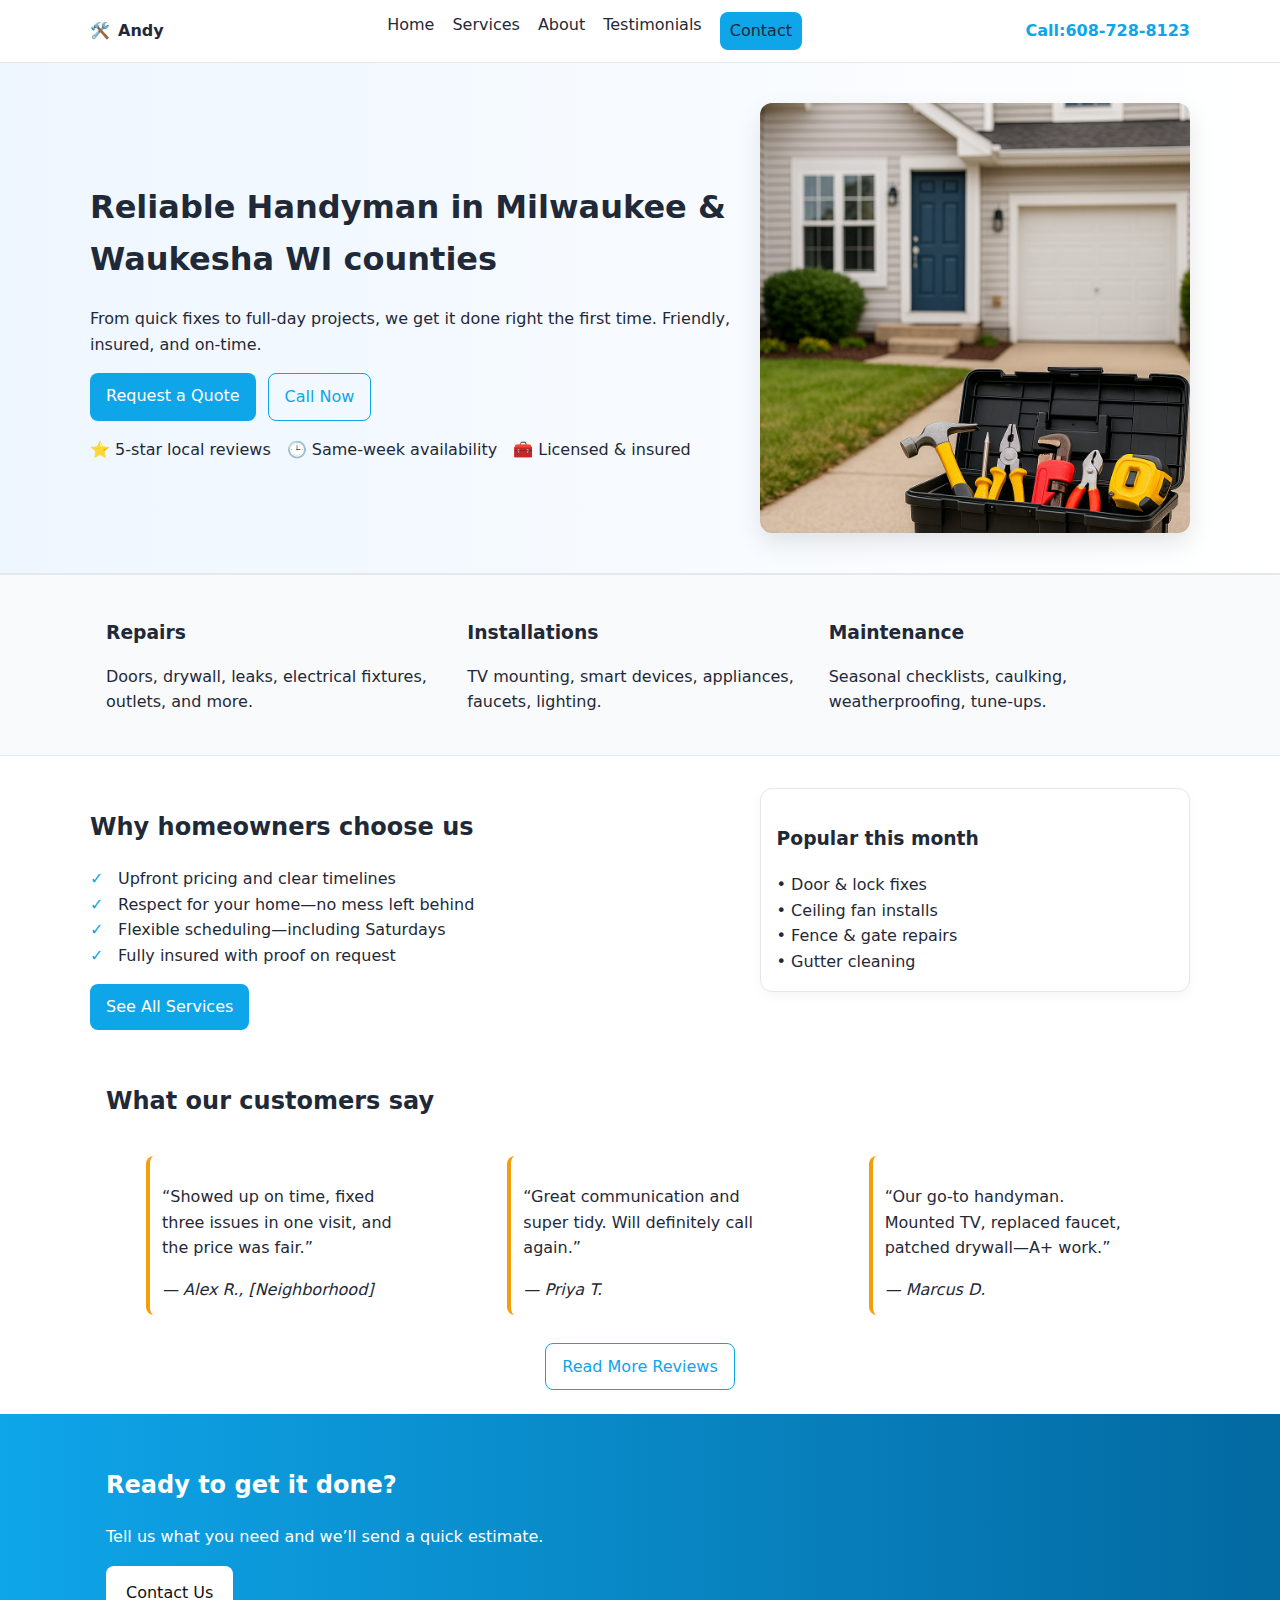
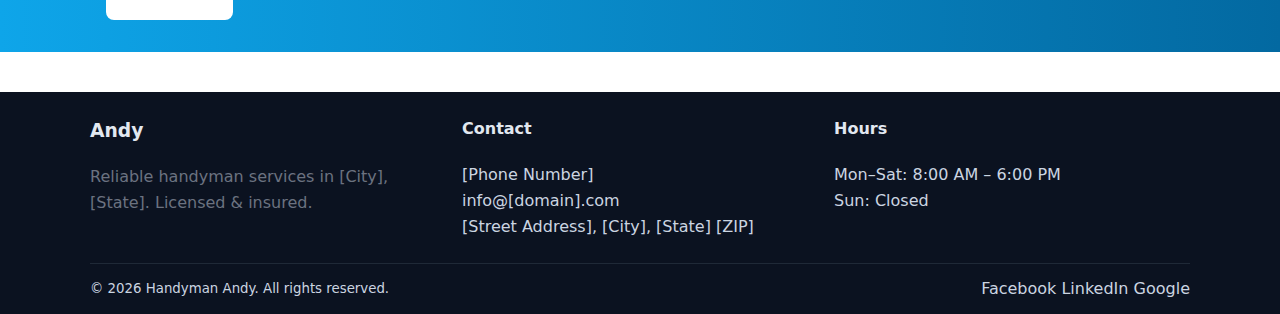
<file: index.html>
<!DOCTYPE html>
<html lang="en">
<head>
  <meta charset="utf-8">
  <meta name="viewport" content="width=device-width, initial-scale=1">
  <title>Handyman in Milwaukee WI and Waukesha WI counties | Repairs, Installations & Maintenance</title>
  <meta name="description" content="Trusted handyman serving [City] and nearby areas. Fast, reliable home repairs, installations, and maintenance. Free estimates—call today!">
  <link rel="canonical" href="https://www.example.com/">
  <link rel="icon" href="assets/favicon.ico">
  <meta property="og:title" content="Handyman in Milwaukee & Waukesha counties in Wisconsin | Repairs, Installations & Maintenance">
  <meta property="og:description" content="Trusted handyman serving Milwaukee & Waukesha counties and nearby areas. Fast, reliable home repairs, installations, and maintenance. Free estimates—call today!">
  <meta property="og:type" content="website">
  <meta property="og:url" content="https://www.example.com/">
  <meta property="og:image" content="assets/og-image.jpg">
  <meta name="twitter:card" content="summary_large_image">
  <link rel="preload" href="assets/hero-home.jpg" as="image">
  <link rel="stylesheet" href="style.css">
  <script defer src="script.js"></script>
  <script type="application/ld+json">
  {
  "@context": "https://schema.org",
  "@type": "LocalBusiness",
  "name": "Andy",
  "image": "https://www.example.com/assets/og-image.jpg",
  "telephone": "608-728-8123",
  "email": "info@[domain].com",
  "address": {
    "@type": "PostalAddress",
    "streetAddress": "[Street Address]",
    "addressLocality": "[City]",
    "addressRegion": "[State]",
    "postalCode": "[ZIP]",
    "addressCountry": "US"
  },
  "url": "https://www.example.com/",
  "areaServed": "[City], [Nearby Cities]",
  "priceRange": "$$",
  "openingHoursSpecification": [
    {
      "@type": "OpeningHoursSpecification",
      "dayOfWeek": [
        "Monday",
        "Tuesday",
        "Wednesday",
        "Thursday",
        "Friday",
        "Saturday"
      ],
      "opens": "08:00",
      "closes": "18:00"
    }
  ]
}
  </script>
</head>

<body>
  <a class="skip-link" href="#main">Skip to content</a>
  <header class="site-header">
    <div class="container nav-wrap">
      <a class="logo" href="index.html" aria-label="Home">
        <span class="logo-mark">🛠️</span> <span class="logo-text">Andy</span>
      </a>
      <button class="nav-toggle" aria-controls="site-nav" aria-expanded="false">Menu</button>
      <nav id="site-nav" class="site-nav" aria-label="Primary">
        <ul>
          <li><a href="index.html">Home</a></li>
          <li><a href="services.html">Services</a></li>
          <li><a href="about.html">About</a></li>
          <li><a href="testimonials.html">Testimonials</a></li>
          <li><a class="btn btn-small" href="contact.html">Contact</a></li>
        </ul>
      </nav>
      <a class="cta-phone" href="tel:608-728-8123">Call:608-728-8123</a>
    </div>
  </header>

  <main id="main">
    <section class="hero">
      <div class="container hero-inner">
        <div>
          <h1>Reliable Handyman in Milwaukee & Waukesha WI counties</h1>
          <p>From quick fixes to full-day projects, we get it done right the first time. Friendly, insured, and on-time.</p>
          <div class="hero-ctas">
            <a class="btn" href="contact.html">Request a Quote</a>
            <a class="btn ghost" href="tel:[Phone Number]">Call Now</a>
          </div>
          <ul class="trust-bullets">
            <li>⭐ 5-star local reviews</li>
            <li>🕒 Same-week availability</li>
            <li>🧰 Licensed & insured</li>
          </ul>
        </div>
        <img class="hero-img" src="assets/hero-home.jpg" alt="Handyman working on a home repair">
      </div>
    </section>

    <section class="strip bg-light">
      <div class="container grid-3 features">
        <div><h3>Repairs</h3><p>Doors, drywall, leaks, electrical fixtures, outlets, and more.</p></div>
        <div><h3>Installations</h3><p>TV mounting, smart devices, appliances, faucets, lighting.</p></div>
        <div><h3>Maintenance</h3><p>Seasonal checklists, caulking, weatherproofing, tune-ups.</p></div>
      </div>
    </section>

    <section class="container split">
      <div>
        <h2>Why homeowners choose us</h2>
        <ul class="checklist">
          <li>Upfront pricing and clear timelines</li>
          <li>Respect for your home—no mess left behind</li>
          <li>Flexible scheduling—including Saturdays</li>
          <li>Fully insured with proof on request</li>
        </ul>
        <a class="btn" href="services.html">See All Services</a>
      </div>
      <div class="card">
        <h3>Popular this month</h3>
        <ul class="no-bullets">
          <li>• Door & lock fixes</li>
          <li>• Ceiling fan installs</li>
          <li>• Fence & gate repairs</li>
          <li>• Gutter cleaning</li>
        </ul>
      </div>
    </section>

    <section class="container reviews">
      <h2>What our customers say</h2>
      <div class="grid-3">
        <blockquote class="review" itemprop="review" itemscope itemtype="https://schema.org/Review">
          <p itemprop="reviewBody">“Showed up on time, fixed three issues in one visit, and the price was fair.”</p>
          <cite>— Alex R., [Neighborhood]</cite>
          <meta itemprop="reviewRating" content="5">
        </blockquote>
        <blockquote class="review">
          <p>“Great communication and super tidy. Will definitely call again.”</p>
          <cite>— Priya T.</cite>
        </blockquote>
        <blockquote class="review">
          <p>“Our go-to handyman. Mounted TV, replaced faucet, patched drywall—A+ work.”</p>
          <cite>— Marcus D.</cite>
        </blockquote>
      </div>
      <div class="center"><a class="btn ghost" href="testimonials.html">Read More Reviews</a></div>
    </section>

    <section class="cta-band">
      <div class="container">
        <h2>Ready to get it done?</h2>
        <p>Tell us what you need and we’ll send a quick estimate.</p>
        <a class="btn btn-large" href="contact.html">Contact Us</a>
      </div>
    </section>
  </main>

  <footer class="site-footer">
    <div class="container grid-3">
      <div>
        <h3>Andy</h3>
        <p class="muted">Reliable handyman services in [City], [State]. Licensed & insured.</p>
      </div>
      <div>
        <h4>Contact</h4>
        <ul class="no-bullets">
          <li><a href="tel:[Phone Number]">[Phone Number]</a></li>
          <li><a href="mailto:info@[domain].com">info@[domain].com</a></li>
          <li>[Street Address], [City], [State] [ZIP]</li>
        </ul>
      </div>
      <div>
        <h4>Hours</h4>
        <ul class="no-bullets">
          <li>Mon–Sat: 8:00 AM – 6:00 PM</li>
          <li>Sun: Closed</li>
        </ul>
      </div>
    </div>
    <div class="container footer-bottom">
      <small>© <span id="year"></span> Handyman Andy. All rights reserved.</small>
      <div class="socials">
        <a href="[Facebook URL]" aria-label="Facebook">Facebook</a>
        <a href="[LinkedIn URL]" aria-label="LinkedIn">LinkedIn</a>
        <a href="[Google Business Profile URL]" aria-label="Google Business Profile">Google</a>
      </div>
    </div>
  </footer>
</body>
</html>
</file>
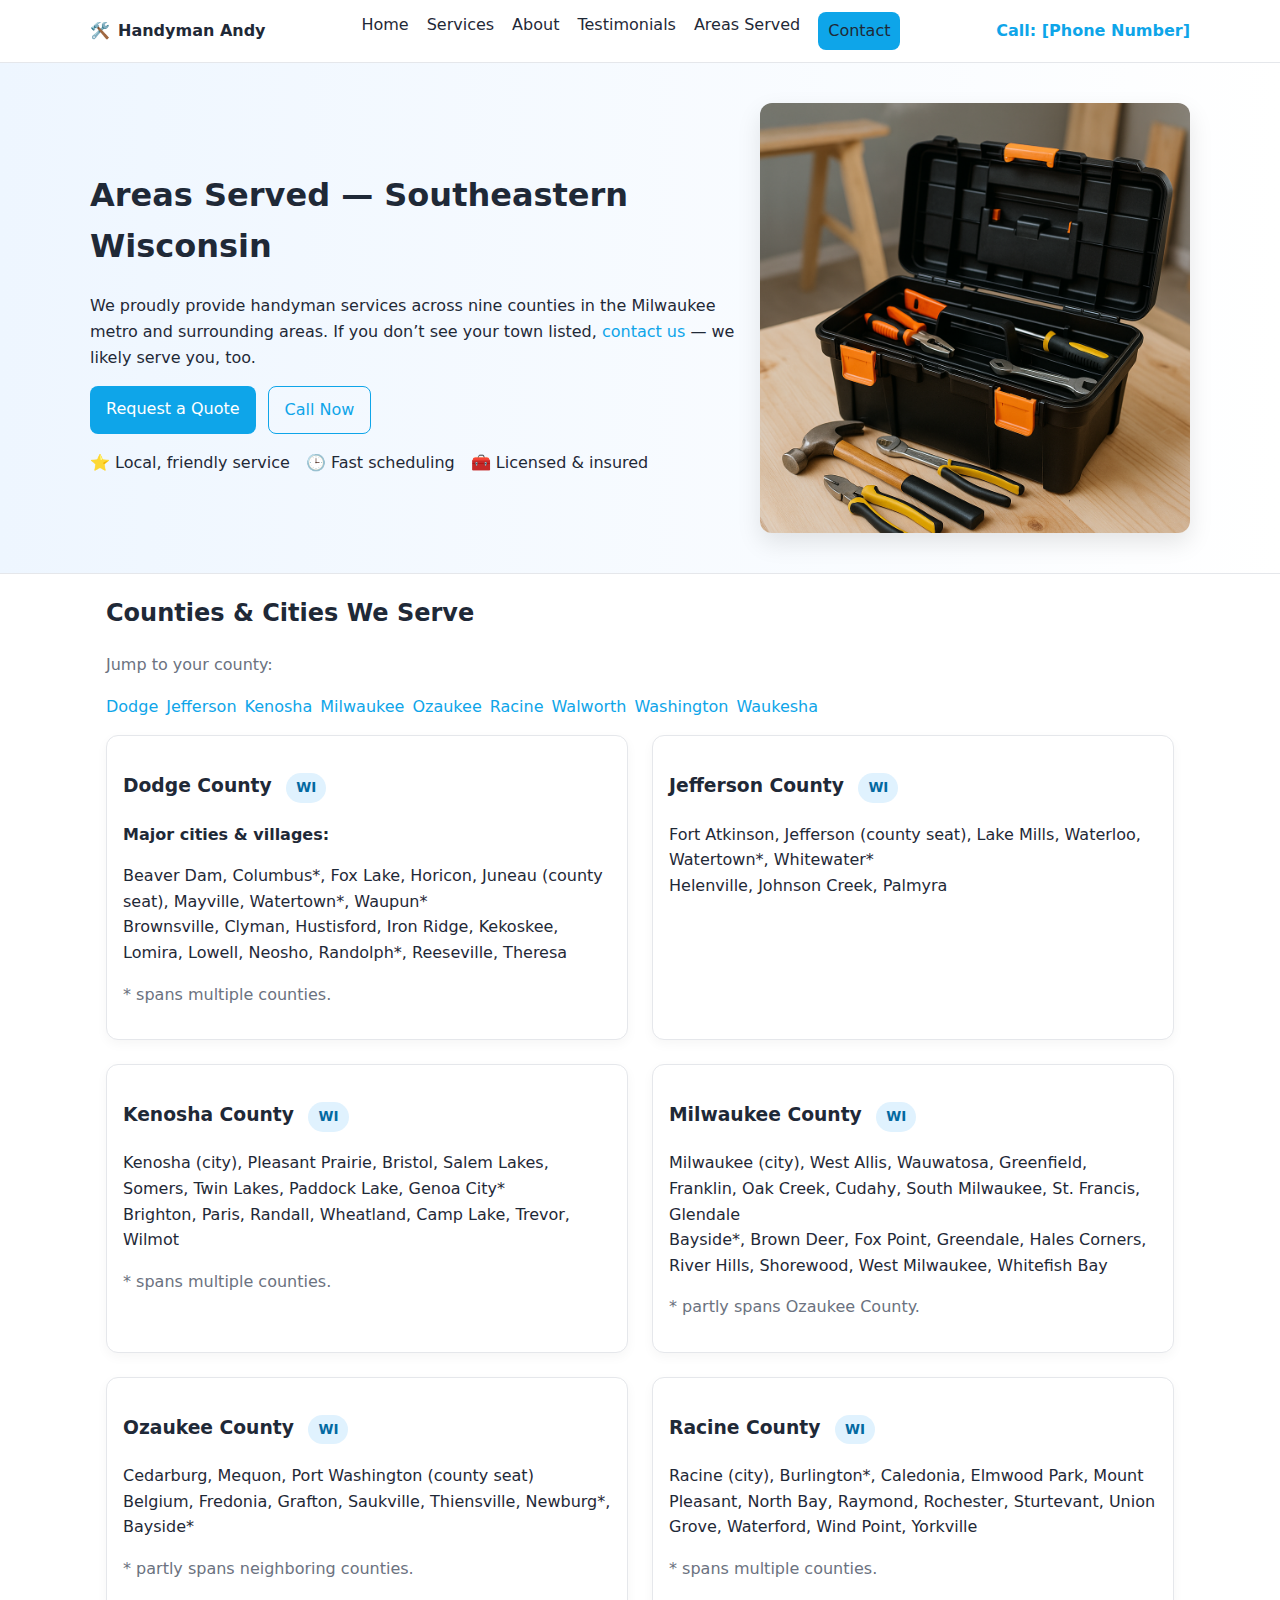
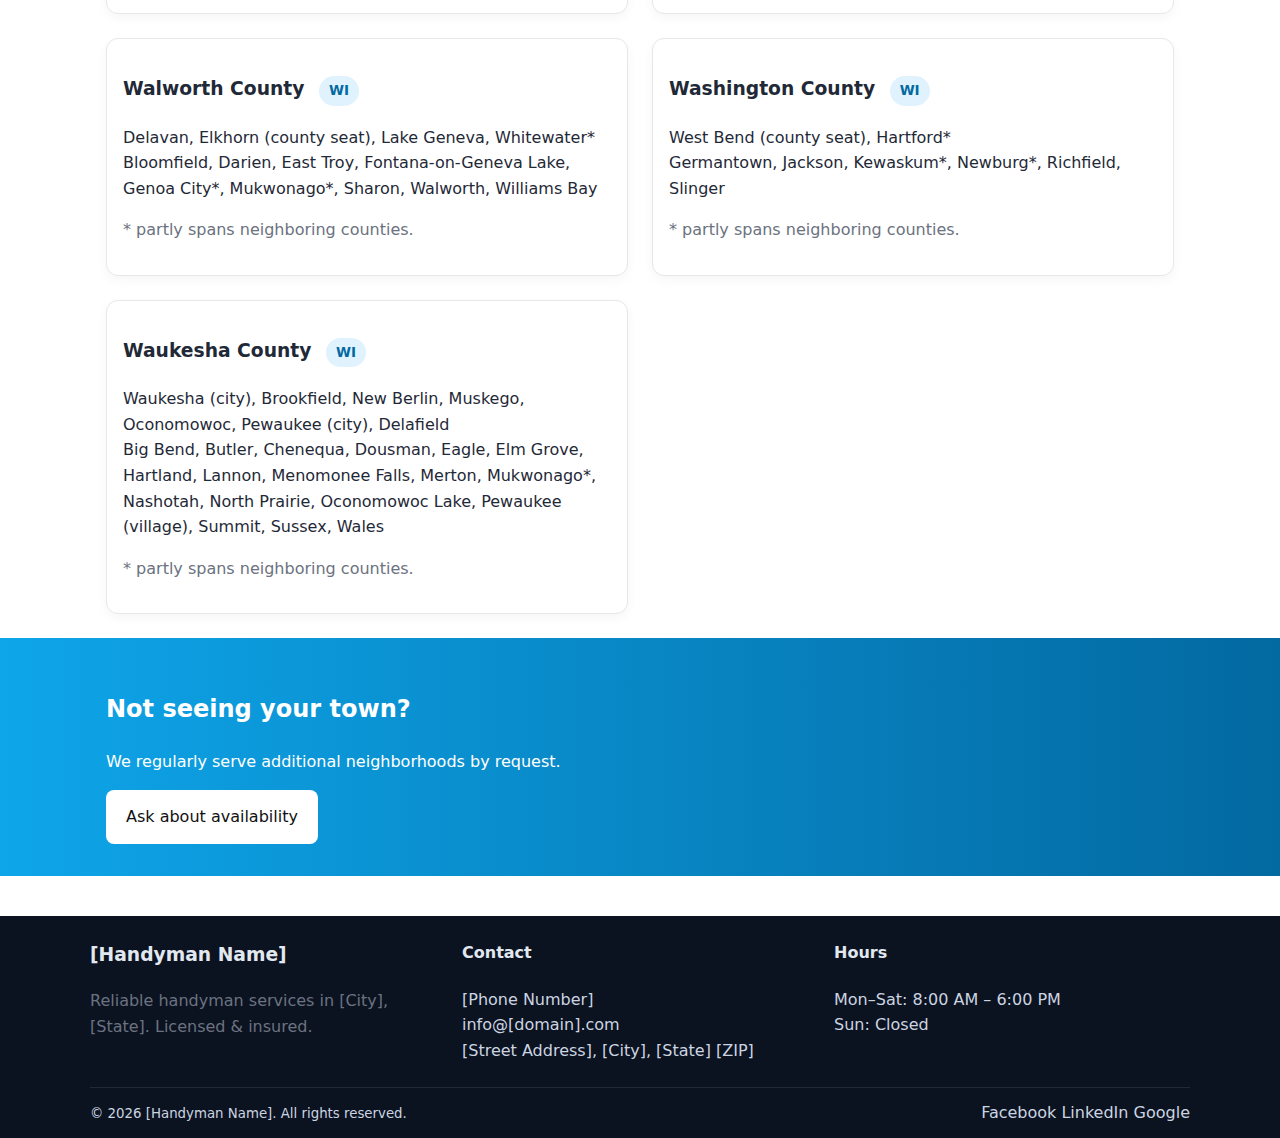
<file: areas-served.html>
<!DOCTYPE html>
<html lang="en">
<head>
  <meta charset="utf-8">
  <meta name="viewport" content="width=device-width, initial-scale=1">
  <title>Service Areas | [Handyman Name] – Serving Southeastern Wisconsin</title>
  <meta name="description" content="Reliable handyman services across Dodge, Jefferson, Kenosha, Milwaukee, Ozaukee, Racine, Walworth, Washington, and Waukesha counties. Fast, friendly, professional home repairs, installations, and maintenance.">
  <link rel="canonical" href="https://www.example.com/areas-served">
  <link rel="icon" href="/assets/favicon.ico">
  <meta property="og:title" content="Service Areas | Handyman Andy">
  <meta property="og:description" content="Handyman services in Dodge, Jefferson, Kenosha, Milwaukee, Ozaukee, Racine, Walworth, Washington, and Waukesha counties.">
  <meta property="og:type" content="website">
  <meta property="og:url" content="https://www.example.com/areas-served">
  <meta property="og:image" content="/assets/og-image.jpg">
  <link rel="preload" href="/assets/hero-services.jpg" as="image">
  <link rel="stylesheet" href="/style.css">
  <script defer src="/script.js"></script>
</head>
<body>
  <a class="skip-link" href="#main">Skip to content</a>
  <header class="site-header">
    <div class="container nav-wrap">
      <a class="logo" href="/index.html" aria-label="Home">
        <span class="logo-mark">🛠️</span> <span class="logo-text">Handyman Andy</span>
      </a>
      <button class="nav-toggle" aria-controls="site-nav" aria-expanded="false">Menu</button>
      <nav id="site-nav" class="site-nav" aria-label="Primary">
        <ul>
          <li><a href="index.html">Home</a></li>
          <li><a href="services.html">Services</a></li>
          <li><a href="about.html">About</a></li>
          <li><a href="testimonials.html">Testimonials</a></li>
          <li><a href="areas-served.html" aria-current="page">Areas Served</a></li>
          <li><a class="btn btn-small" href="contact.html">Contact</a></li>
        </ul>
      </nav>
      <a class="cta-phone" href="tel:[Phone Number]">Call: [Phone Number]</a>
    </div>
  </header>

  <main id="main">
    <!-- HERO SECTION (matches site styling) -->
    <section class="hero">
      <div class="container hero-inner">
        <div>
          <h1>Areas Served — Southeastern Wisconsin</h1>
          <p>We proudly provide handyman services across nine counties in the Milwaukee metro and surrounding areas. If you don’t see your town listed, <a href="/contact.html">contact us</a> — we likely serve you, too.</p>
          <div class="hero-ctas">
            <a class="btn" href="/contact.html">Request a Quote</a>
            <a class="btn ghost" href="tel:[Phone Number]">Call Now</a>
          </div>
          <ul class="trust-bullets">
            <li>⭐ Local, friendly service</li>
            <li>🕒 Fast scheduling</li>
            <li>🧰 Licensed & insured</li>
          </ul>
        </div>
        <img class="hero-img" src="/assets/hero-services.jpg" alt="Handyman services across Southeastern Wisconsin counties">
      </div>
    </section>

    <!-- COUNTIES SUMMARY LINKS -->
    <section class="container">
      <h2 id="counties">Counties & Cities We Serve</h2>
      <p class="muted">Jump to your county:</p>
      <div class="a-z" style="display:flex;flex-wrap:wrap;gap:8px;margin:8px 0 16px">
        <a href="#dodge">Dodge</a>
        <a href="#jefferson">Jefferson</a>
        <a href="#kenosha">Kenosha</a>
        <a href="#milwaukee">Milwaukee</a>
        <a href="#ozaukee">Ozaukee</a>
        <a href="#racine">Racine</a>
        <a href="#walworth">Walworth</a>
        <a href="#washington">Washington</a>
        <a href="#waukesha">Waukesha</a>
      </div>
    </section>

    <!-- COUNTIES GRID (matches card styling) -->
    <section class="container areas-grid" style="display:grid;grid-template-columns:repeat(2,1fr);gap:24px">
      <article class="card" id="dodge">
        <h3>Dodge County <span class="badge" style="display:inline-block;background:#e0f2fe;color:#0369a1;border-radius:999px;padding:4px 10px;font-size:.85rem;margin-left:8px">WI</span></h3>
        <p><strong>Major cities & villages:</strong></p>
        <ul class="no-bullets">
          <li>Beaver Dam, Columbus*, Fox Lake, Horicon, Juneau (county seat), Mayville, Watertown*, Waupun*</li>
          <li>Brownsville, Clyman, Hustisford, Iron Ridge, Kekoskee, Lomira, Lowell, Neosho, Randolph*, Reeseville, Theresa</li>
        </ul>
        <p class="muted">* spans multiple counties.</p>
      </article>

      <article class="card" id="jefferson">
        <h3>Jefferson County <span class="badge" style="display:inline-block;background:#e0f2fe;color:#0369a1;border-radius:999px;padding:4px 10px;font-size:.85rem;margin-left:8px">WI</span></h3>
        <ul class="no-bullets">
          <li>Fort Atkinson, Jefferson (county seat), Lake Mills, Waterloo, Watertown*, Whitewater*</li>
          <li>Helenville, Johnson Creek, Palmyra</li>
        </ul>
      </article>

      <article class="card" id="kenosha">
        <h3>Kenosha County <span class="badge" style="display:inline-block;background:#e0f2fe;color:#0369a1;border-radius:999px;padding:4px 10px;font-size:.85rem;margin-left:8px">WI</span></h3>
        <ul class="no-bullets">
          <li>Kenosha (city), Pleasant Prairie, Bristol, Salem Lakes, Somers, Twin Lakes, Paddock Lake, Genoa City*</li>
          <li>Brighton, Paris, Randall, Wheatland, Camp Lake, Trevor, Wilmot</li>
        </ul>
        <p class="muted">* spans multiple counties.</p>
      </article>

      <article class="card" id="milwaukee">
        <h3>Milwaukee County <span class="badge" style="display:inline-block;background:#e0f2fe;color:#0369a1;border-radius:999px;padding:4px 10px;font-size:.85rem;margin-left:8px">WI</span></h3>
        <ul class="no-bullets">
          <li>Milwaukee (city), West Allis, Wauwatosa, Greenfield, Franklin, Oak Creek, Cudahy, South Milwaukee, St. Francis, Glendale</li>
          <li>Bayside*, Brown Deer, Fox Point, Greendale, Hales Corners, River Hills, Shorewood, West Milwaukee, Whitefish Bay</li>
        </ul>
        <p class="muted">* partly spans Ozaukee County.</p>
      </article>

      <article class="card" id="ozaukee">
        <h3>Ozaukee County <span class="badge" style="display:inline-block;background:#e0f2fe;color:#0369a1;border-radius:999px;padding:4px 10px;font-size:.85rem;margin-left:8px">WI</span></h3>
        <ul class="no-bullets">
          <li>Cedarburg, Mequon, Port Washington (county seat)</li>
          <li>Belgium, Fredonia, Grafton, Saukville, Thiensville, Newburg*, Bayside*</li>
        </ul>
        <p class="muted">* partly spans neighboring counties.</p>
      </article>

      <article class="card" id="racine">
        <h3>Racine County <span class="badge" style="display:inline-block;background:#e0f2fe;color:#0369a1;border-radius:999px;padding:4px 10px;font-size:.85rem;margin-left:8px">WI</span></h3>
        <ul class="no-bullets">
          <li>Racine (city), Burlington*, Caledonia, Elmwood Park, Mount Pleasant, North Bay, Raymond, Rochester, Sturtevant, Union Grove, Waterford, Wind Point, Yorkville</li>
        </ul>
        <p class="muted">* spans multiple counties.</p>
      </article>

      <article class="card" id="walworth">
        <h3>Walworth County <span class="badge" style="display:inline-block;background:#e0f2fe;color:#0369a1;border-radius:999px;padding:4px 10px;font-size:.85rem;margin-left:8px">WI</span></h3>
        <ul class="no-bullets">
          <li>Delavan, Elkhorn (county seat), Lake Geneva, Whitewater*</li>
          <li>Bloomfield, Darien, East Troy, Fontana-on-Geneva Lake, Genoa City*, Mukwonago*, Sharon, Walworth, Williams Bay</li>
        </ul>
        <p class="muted">* partly spans neighboring counties.</p>
      </article>

      <article class="card" id="washington">
        <h3>Washington County <span class="badge" style="display:inline-block;background:#e0f2fe;color:#0369a1;border-radius:999px;padding:4px 10px;font-size:.85rem;margin-left:8px">WI</span></h3>
        <ul class="no-bullets">
          <li>West Bend (county seat), Hartford*</li>
          <li>Germantown, Jackson, Kewaskum*, Newburg*, Richfield, Slinger</li>
        </ul>
        <p class="muted">* partly spans neighboring counties.</p>
      </article>

      <article class="card" id="waukesha">
        <h3>Waukesha County <span class="badge" style="display:inline-block;background:#e0f2fe;color:#0369a1;border-radius:999px;padding:4px 10px;font-size:.85rem;margin-left:8px">WI</span></h3>
        <ul class="no-bullets">
          <li>Waukesha (city), Brookfield, New Berlin, Muskego, Oconomowoc, Pewaukee (city), Delafield</li>
          <li>Big Bend, Butler, Chenequa, Dousman, Eagle, Elm Grove, Hartland, Lannon, Menomonee Falls, Merton, Mukwonago*, Nashotah, North Prairie, Oconomowoc Lake, Pewaukee (village), Summit, Sussex, Wales</li>
        </ul>
        <p class="muted">* partly spans neighboring counties.</p>
      </article>
    </section>

    <!-- CTA BAND (matches site styling) -->
    <section class="cta-band">
      <div class="container">
        <h2>Not seeing your town?</h2>
        <p>We regularly serve additional neighborhoods by request.</p>
        <a class="btn btn-large" href="/contact.html">Ask about availability</a>
      </div>
    </section>
  </main>

  <footer class="site-footer">
    <div class="container grid-3">
      <div>
        <h3>[Handyman Name]</h3>
        <p class="muted">Reliable handyman services in [City], [State]. Licensed & insured.</p>
      </div>
      <div>
        <h4>Contact</h4>
        <ul class="no-bullets">
          <li><a href="tel:[Phone Number]">[Phone Number]</a></li>
          <li><a href="mailto:info@[domain].com">info@[domain].com</a></li>
          <li>[Street Address], [City], [State] [ZIP]</li>
        </ul>
      </div>
      <div>
        <h4>Hours</h4>
        <ul class="no-bullets">
          <li>Mon–Sat: 8:00 AM – 6:00 PM</li>
          <li>Sun: Closed</li>
        </ul>
      </div>
    </div>
    <div class="container footer-bottom">
      <small>© <span id="year"></span> [Handyman Name]. All rights reserved.</small>
      <div class="socials">
        <a href="[Facebook URL]" aria-label="Facebook">Facebook</a>
        <a href="[LinkedIn URL]" aria-label="LinkedIn">LinkedIn</a>
        <a href="[Google Business Profile URL]" aria-label="Google Business Profile">Google</a>
      </div>
    </div>
  </footer>
</body>
</html>
</file>
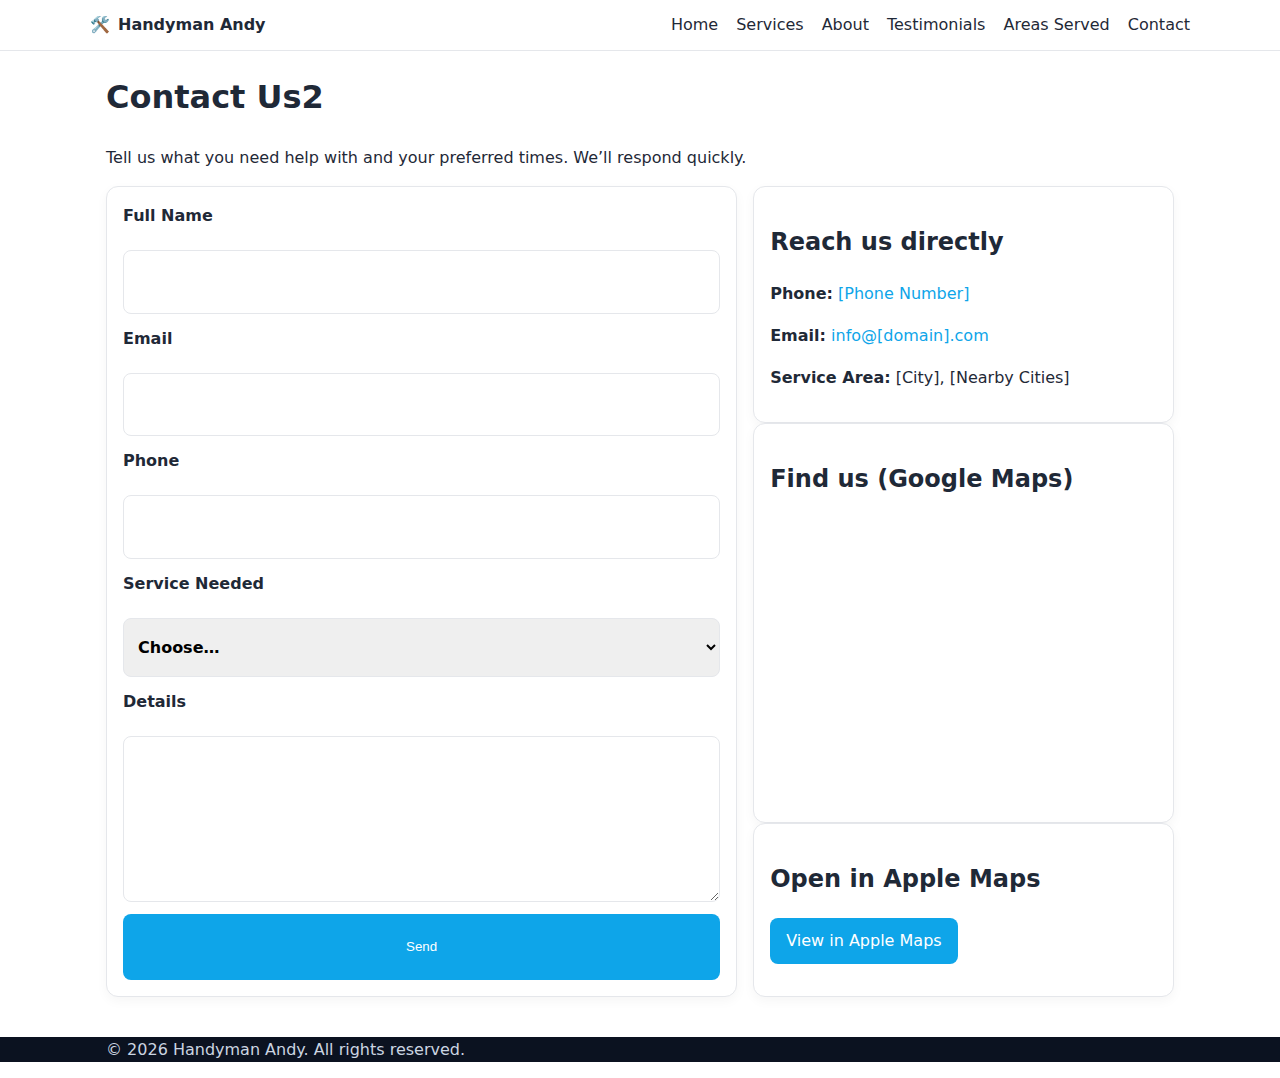
<file: contact.html>
<!DOCTYPE html>
<html lang="en">
<head>
  <meta charset="utf-8">
  <meta name="viewport" content="width=device-width, initial-scale=1">
  <title>Contact | Handyman in SouthEast Wisconsin</title>
  <meta name="description" content="Request a quote or schedule service with Handyman Andy in SouthEast Wisconsin. Call, email, or use the quick form.">
  <link rel="stylesheet" href="style.css">
  <script defer src="script.js"></script>
</head>
<body>
  <header class="site-header">
    <div class="container nav-wrap">
      <a class="logo" href="index.html"><span class="logo-mark">🛠️</span> <span class="logo-text">Handyman Andy</span></a>
      <nav id="site-nav" class="site-nav">
        <ul>
          <li><a href="index.html">Home</a></li>
          <li><a href="services.html">Services</a></li>
          <li><a href="about.html">About</a></li>
          <li><a href="testimonials.html">Testimonials</a></li>
          <li><a href="areas-served.html">Areas Served</a></li>
          <li><a href="contact.html" aria-current="page">Contact</a></li>
        </ul>
      </nav>
    </div>
  </header>

  <main class="container">
    <h1>Contact Us2</h1>
    <p>Tell us what you need help with and your preferred times. We’ll respond quickly.</p>

    <div class="grid-2">
      <!-- Contact Form -->
      <form class="card" id="contact-form" action="https://formsubmit.co/2gh2hg2hg@yopmail.com" method="POST">
          <!-- Required hidden inputs -->
        <input type="hidden" name="_subject" value="New handyman request!">
        <input type="hidden" name="_template" value="table">
        <input type="hidden" name="_captcha" value="false">
        <input type="hidden" name="_next" value="https://toseefkhan062009.github.io/Handyman_Andy/thank-you.html">
        <label>Full Name
          <input type="text" name="name" required>
        </label>
        <label>Email
          <input type="email" name="email" required>
        </label>
        <label>Phone
          <input type="tel" name="phone">
        </label>
        <label>Service Needed
          <select name="service">
            <option value="">Choose…</option>
            <option>Repairs</option>
            <option>Installations</option>
            <option>Maintenance</option>
            <option>Other</option>
          </select>
        </label>
        <label>Details
          <textarea name="message" rows="5" required></textarea>
        </label>
        <button class="btn" type="submit">Send</button>
      </form>

      <!-- Contact Info and Maps -->
      <aside>
        <div class="card">
          <h2>Reach us directly</h2>
          <p><strong>Phone:</strong> <a href="tel:[Phone Number]">[Phone Number]</a></p>
          <p><strong>Email:</strong> <a href="mailto:info@[domain].com">info@[domain].com</a></p>
          <p><strong>Service Area:</strong> [City], [Nearby Cities]</p>
        </div>

        <!-- Google Maps -->
        <div class="map card">
          <h2>Find us (Google Maps)</h2>
          <iframe src="https://www.google.com/maps?q=[City],[State]&output=embed" width="100%" height="300" frameborder="0" style="border:0" allowfullscreen></iframe>
        </div>

        <!-- Apple Maps link -->
        <div class="card">
          <h2>Open in Apple Maps</h2>
          <p><a class="btn" href="https://maps.apple.com/?address=[Street%20Address],%20[City],%20[State]%20[ZIP]" target="_blank">View in Apple Maps</a></p>
        </div>
      </aside>
    </div>
  </main>

  <footer class="site-footer">
    <div class="container">
      <p>© <span id="year"></span> Handyman Andy. All rights reserved.</p>
    </div>
  </footer>
</body>
</html>
</file>
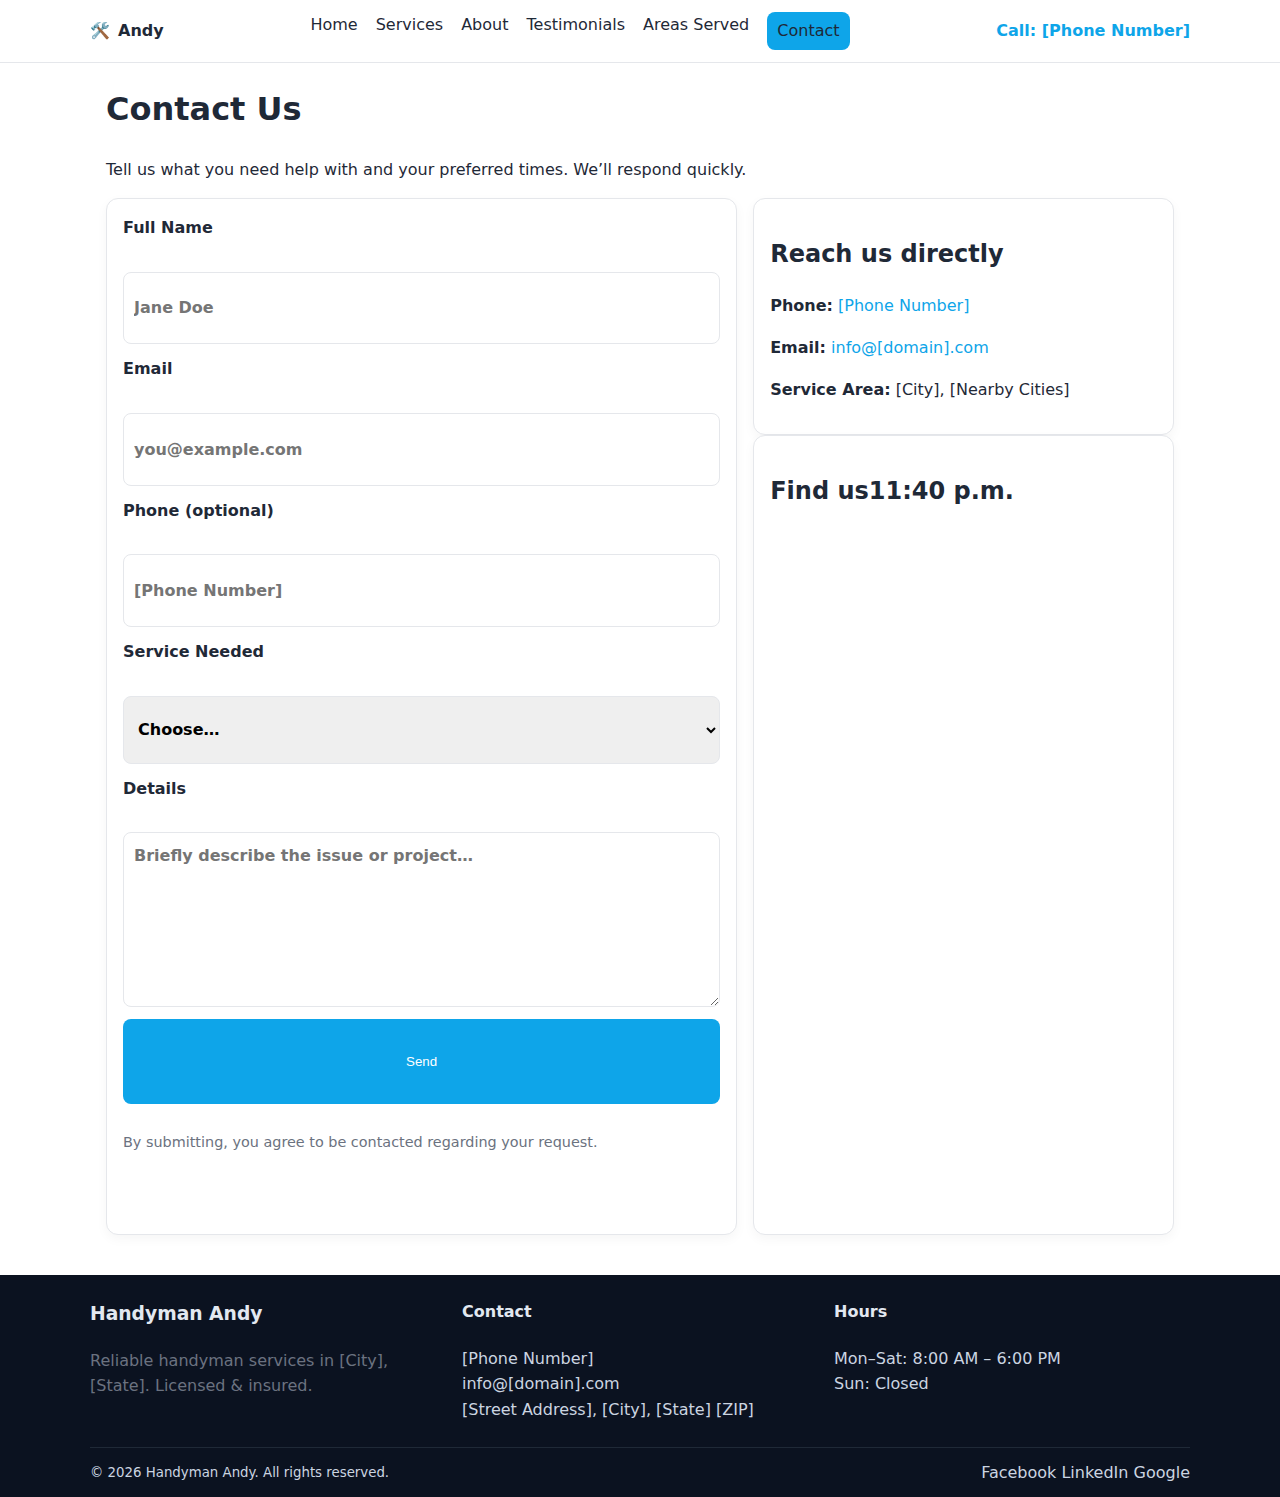
<file: contact2.html>
<!DOCTYPE html>
<html lang="en">
<head>
  <meta charset="utf-8">
  <meta name="viewport" content="width=device-width, initial-scale=1">
  <title>Contact | Handyman in Milwaukee and Waukesha County</title>
  <meta name="description" content="Request a quote or schedule service with Andy in Milwaukee and Waukesha counties Wisconsin. Call, email, or use the quick form.">
  <link rel="canonical" href="https://www.example.com/contact">
  <link rel="icon" href="assets/favicon.ico">
  <meta property="og:title" content="Contact | Handyman in Milwaukee and Waukesha County">
  <meta property="og:description" content="Request a quote or schedule service with Andy in Milwaukee and Waukesha counties Wisconsin. Call, email, or use the quick form.">
  <meta property="og:type" content="website">
  <meta property="og:url" content="https://www.example.com/contact">
  <meta property="og:image" content="assets/og-image.jpg">
  <meta name="twitter:card" content="summary_large_image">
  <link rel="preload" href="assets/hero-contact.jpg" as="image">
  <link rel="stylesheet" href="style.css">
  <script defer src="script.js"></script>
  <script type="application/ld+json">
  {
  "@context": "https://schema.org",
  "@type": "LocalBusiness",
  "name": "Andy",
  "image": "https://www.example.com/assets/og-image.jpg",
  "telephone": "[Phone Number]",
  "email": "info@[domain].com",
  "address": {
    "@type": "PostalAddress",
    "streetAddress": "[Street Address]",
    "addressLocality": "[City]",
    "addressRegion": "[State]",
    "postalCode": "[ZIP]",
    "addressCountry": "US"
  },
  "url": "https://www.example.com/",
  "areaServed": "Milwaukee, Waukesha, West Allis, Greenfield, Greendale, Wauwatosa, WhiteFish Bay, Monomonee Falls, and New Berlin",
  "priceRange": "$$",
  "openingHoursSpecification": [
    {
      "@type": "OpeningHoursSpecification",
      "dayOfWeek": [
        "Monday",
        "Tuesday",
        "Wednesday",
        "Thursday",
        "Friday",
        "Saturday"
      ],
      "opens": "08:00",
      "closes": "18:00"
    }
  ]
}
  </script>
</head>

<body>
  <a class="skip-link" href="#main">Skip to content</a>
  <header class="site-header">
    <div class="container nav-wrap">
      <a class="logo" href="index.html" aria-label="Home">
        <span class="logo-mark">🛠️</span> <span class="logo-text">Andy</span>
      </a>
      <button class="nav-toggle" aria-controls="site-nav" aria-expanded="false">Menu</button>
      <nav id="site-nav" class="site-nav" aria-label="Primary">
        <ul>
          <li><a href="index.html">Home</a></li>
          <li><a href="services.html">Services</a></li>
          <li><a href="about.html">About</a></li>
          <li><a href="testimonials.html">Testimonials</a></li>
          <li><a href="areas-served.html">Areas Served</a></li>
          <li><a class="btn btn-small" href="contact.html">Contact</a></li>
        </ul>
      </nav>
      <a class="cta-phone" href="tel:[Phone Number]">Call: [Phone Number]</a>
    </div>
  </header>

  <main id="main" class="container">
    <h1>Contact Us</h1>
    <p>Tell us what you need help with and your preferred times. We’ll respond quickly.</p>
    <div class="grid-2">
      <form class="card" id="contact-form" action="https://formspree.io/f/[your_formspree_id]" method="POST" novalidate>
        <label>Full Name
          <input type="text" name="name" placeholder="Jane Doe" required>
        </label>
        <label>Email
          <input type="email" name="email" placeholder="you@example.com" required>
        </label>
        <label>Phone (optional)
          <input type="tel" name="phone" placeholder="[Phone Number]">
        </label>
        <label>Service Needed
          <select name="service">
            <option value="">Choose…</option>
            <option>Repairs</option>
            <option>Installations</option>
            <option>Maintenance</option>
            <option>Other</option>
          </select>
        </label>
        <label>Details
          <textarea name="message" rows="5" placeholder="Briefly describe the issue or project…" required></textarea>
        </label>
        <button class="btn" type="submit">Send</button>
        <p class="form-note">By submitting, you agree to be contacted regarding your request.</p>
      </form>

      <aside>
        <div class="card">
          <h2>Reach us directly</h2>
          <p><strong>Phone:</strong> <a href="tel:[Phone Number]">[Phone Number]</a></p>
          <p><strong>Email:</strong> <a href="mailto:info@[domain].com">info@[domain].com</a></p>
          <p><strong>Service Area:</strong> [City], [Nearby Cities]</p>
        </div>
        <div class="map card">
          <h2>Find us11:40 p.m.</h2>
          <iframe title="Google Map" src="https://www.google.com/maps?q=[City],[State]&output=embed" loading="lazy" referrerpolicy="no-referrer-when-downgrade"></iframe>
          <div style="width:100%;max-width:100%;height:400px;overflow:hidden;border-radius:12px;">
          <iframe title="Apple Map" src="https://maps.apple.com/?address=Milwaukee,%20WI&z=12&t=m&output=embed" width="100%" height="400" frameborder="0" allowfullscreen style="border:0;"> </iframe>
          </div>
        </div>
      </aside>
    </div>
  </main>

  <footer class="site-footer">
    <div class="container grid-3">
      <div>
        <h3>Handyman Andy</h3>
        <p class="muted">Reliable handyman services in [City], [State]. Licensed & insured.</p>
      </div>
      <div>
        <h4>Contact</h4>
        <ul class="no-bullets">
          <li><a href="tel:[Phone Number]">[Phone Number]</a></li>
          <li><a href="mailto:info@[domain].com">info@[domain].com</a></li>
          <li>[Street Address], [City], [State] [ZIP]</li>
        </ul>
      </div>
      <div>
        <h4>Hours</h4>
        <ul class="no-bullets">
          <li>Mon–Sat: 8:00 AM – 6:00 PM</li>
          <li>Sun: Closed</li>
        </ul>
      </div>
    </div>
    <div class="container footer-bottom">
      <small>© <span id="year"></span> Handyman Andy. All rights reserved.</small>
      <div class="socials">
        <a href="[Facebook URL]" aria-label="Facebook">Facebook</a>
        <a href="[LinkedIn URL]" aria-label="LinkedIn">LinkedIn</a>
        <a href="[Google Business Profile URL]" aria-label="Google Business Profile">Google</a>
      </div>
    </div>
  </footer>
</body>
</html>
</file>
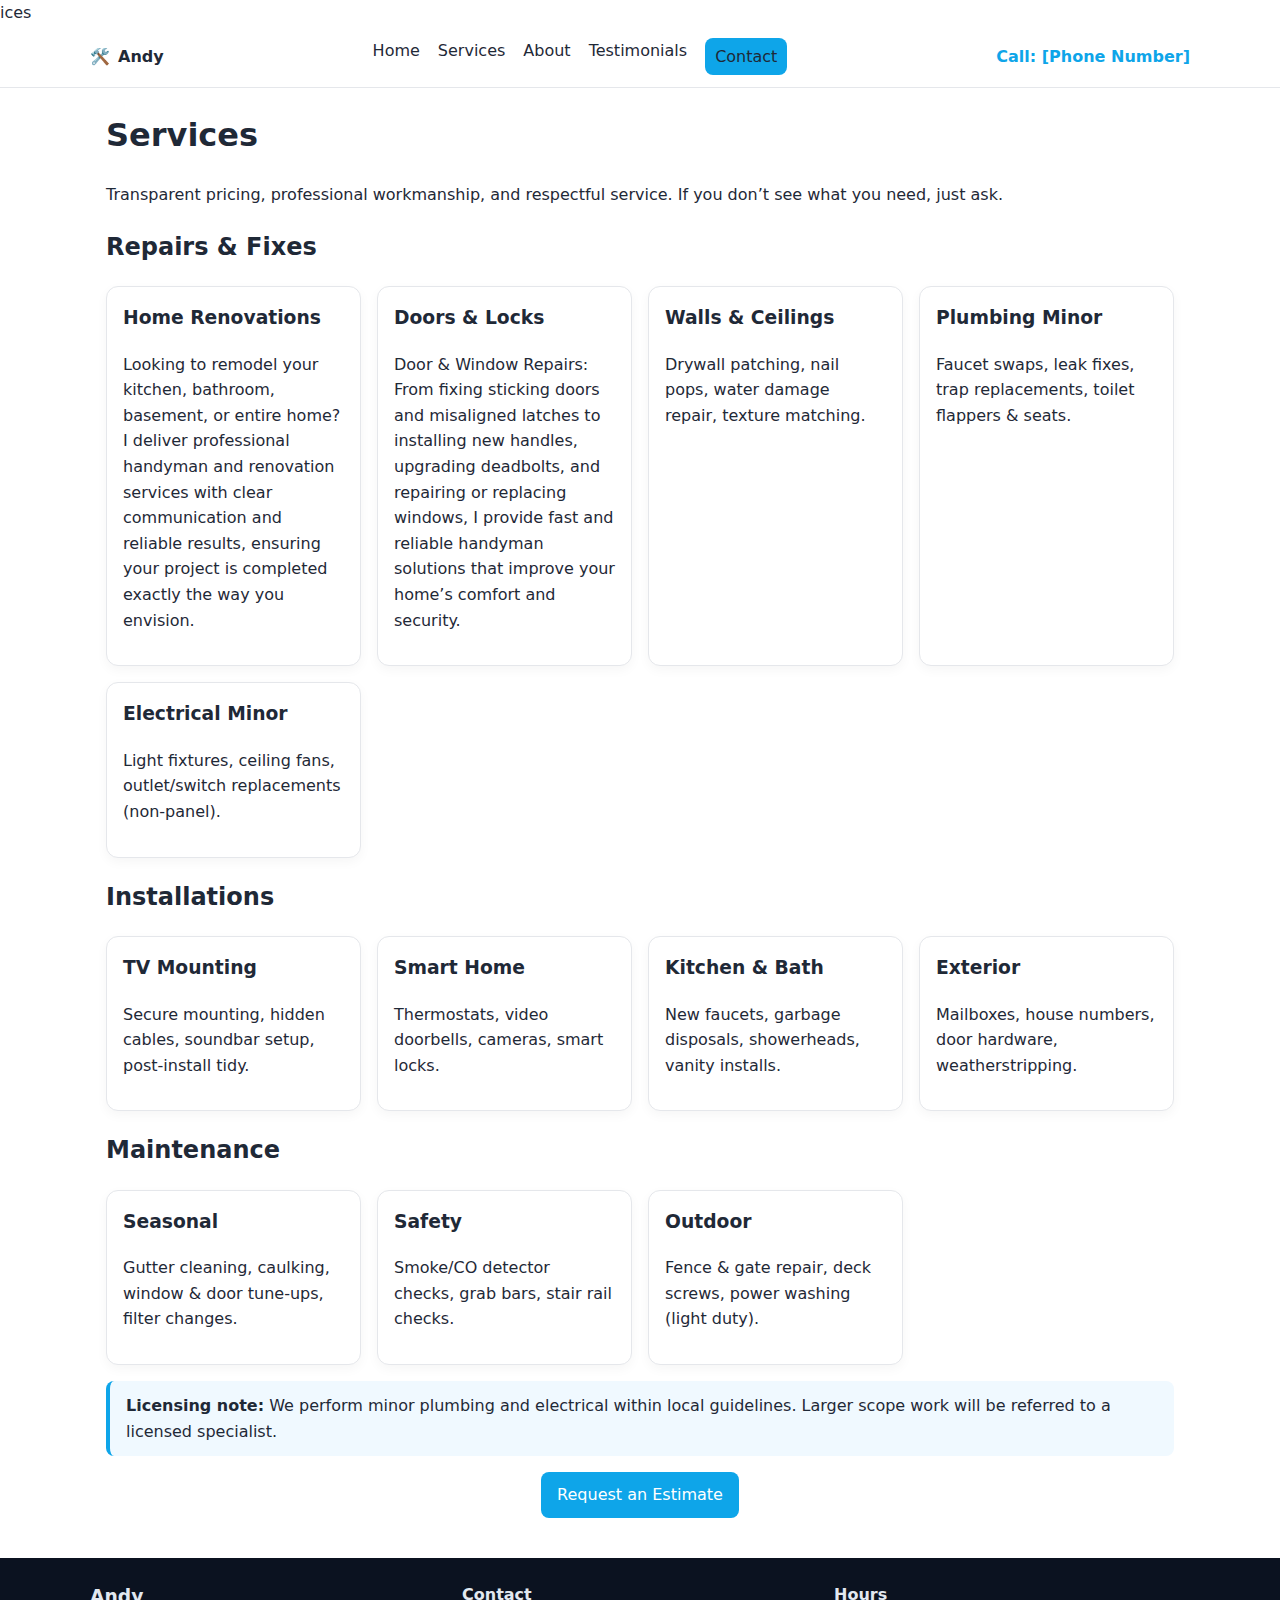
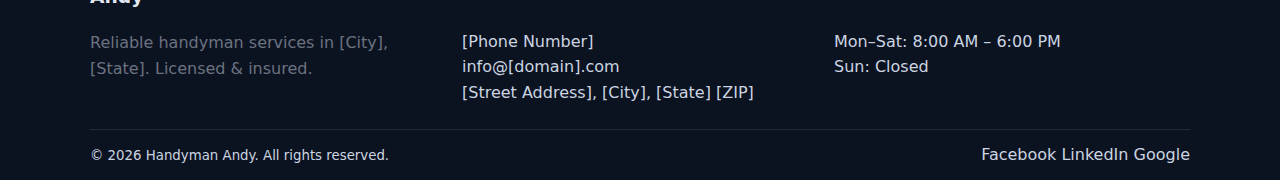
<file: services.html>
ices<!DOCTYPE html>
<html lang="en">
<head>
  <meta charset="utf-8">
  <meta name="viewport" content="width=device-width, initial-scale=1">
  <title>Handyman Services in [City] | Repairs, Installations, Maintenance</title>
  <meta name="description" content="Explore our handyman services: repairs, installations, and home maintenance in [City]. Honest pricing and quick scheduling.">
  <link rel="canonical" href="https://www.example.com/services">
  <link rel="icon" href="assets/favicon.ico">
  <meta property="og:title" content="Handyman Services in [City] | Repairs, Installations, Maintenance">
  <meta property="og:description" content="Explore our handyman services: repairs, installations, and home maintenance in [City]. Honest pricing and quick scheduling.">
  <meta property="og:type" content="website">
  <meta property="og:url" content="https://www.example.com/services">
  <meta property="og:image" content="assets/og-image.jpg">
  <meta name="twitter:card" content="summary_large_image">
  <link rel="preload" href="assets/hero-services.jpg" as="image">
  <link rel="stylesheet" href="style.css">
  <script defer src="script.js"></script>
  <script type="application/ld+json">
  {
  "@context": "https://schema.org",
  "@type": "LocalBusiness",
  "name": "Andy",
  "image": "https://www.example.com/assets/og-image.jpg",
  "telephone": "[Phone Number]",
  "email": "info@[domain].com",
  "address": {
    "@type": "PostalAddress",
    "streetAddress": "[Street Address]",
    "addressLocality": "[City]",
    "addressRegion": "[State]",
    "postalCode": "[ZIP]",
    "addressCountry": "US"
  },
  "url": "https://www.example.com/",
  "areaServed": "[City], [Nearby Cities]",
  "priceRange": "$$",
  "openingHoursSpecification": [
    {
      "@type": "OpeningHoursSpecification",
      "dayOfWeek": [
        "Monday",
        "Tuesday",
        "Wednesday",
        "Thursday",
        "Friday",
        "Saturday"
      ],
      "opens": "08:00",
      "closes": "18:00"
    }
  ]
}
  </script>
</head>

<body>
  <a class="skip-link" href="#main">Skip to content</a>
  <header class="site-header">
    <div class="container nav-wrap">
      <a class="logo" href="index.html" aria-label="Home">
        <span class="logo-mark">🛠️</span> <span class="logo-text">Andy</span>
      </a>
      <button class="nav-toggle" aria-controls="site-nav" aria-expanded="false">Menu</button>
      <nav id="site-nav" class="site-nav" aria-label="Primary">
        <ul>
          <li><a href="index.html">Home</a></li>
          <li><a href="services.html">Services</a></li>
          <li><a href="about.html">About</a></li>
          <li><a href="testimonials.html">Testimonials</a></li>
          <li><a class="btn btn-small" href="contact.html">Contact</a></li>
        </ul>
      </nav>
      <a class="cta-phone" href="tel:[Phone Number]">Call: [Phone Number]</a>
    </div>
  </header>

  <main id="main" class="container">
    <h1>Services</h1>
    <p>Transparent pricing, professional workmanship, and respectful service. If you don’t see what you need, just ask.</p>

    <section class="service-group">
      <h2>Repairs & Fixes</h2>
      <ul class="cards">
        <li class="card">
          <h3>Home Renovations</h3>
          <p>Looking to remodel your kitchen, bathroom, basement, or entire home? I deliver professional handyman and renovation services with clear communication and reliable results, ensuring your project is completed exactly the way you envision.</p>
        </li>
        <li class="card">
          <h3>Doors & Locks</h3>
          <p>Door & Window Repairs: From fixing sticking doors and misaligned latches to installing new handles, upgrading deadbolts, and repairing or replacing windows, I provide fast and reliable handyman solutions that improve your home’s comfort and security.</p>
        </li>
        <li class="card">
          <h3>Walls & Ceilings</h3>
          <p>Drywall patching, nail pops, water damage repair, texture matching.</p>
        </li>
        <li class="card">
          <h3>Plumbing Minor</h3>
          <p>Faucet swaps, leak fixes, trap replacements, toilet flappers & seats.</p>
        </li>
        <li class="card">
          <h3>Electrical Minor</h3>
          <p>Light fixtures, ceiling fans, outlet/switch replacements (non-panel).</p>
        </li>
      </ul>
    </section>

    <section class="service-group">
      <h2>Installations</h2>
      <ul class="cards">
        <li class="card">
          <h3>TV Mounting</h3>
          <p>Secure mounting, hidden cables, soundbar setup, post-install tidy.</p>
        </li>
        <li class="card">
          <h3>Smart Home</h3>
          <p>Thermostats, video doorbells, cameras, smart locks.</p>
        </li>
        <li class="card">
          <h3>Kitchen & Bath</h3>
          <p>New faucets, garbage disposals, showerheads, vanity installs.</p>
        </li>
        <li class="card">
          <h3>Exterior</h3>
          <p>Mailboxes, house numbers, door hardware, weatherstripping.</p>
        </li>
      </ul>
    </section>

    <section class="service-group">
      <h2>Maintenance</h2>
      <ul class="cards">
        <li class="card">
          <h3>Seasonal</h3>
          <p>Gutter cleaning, caulking, window & door tune-ups, filter changes.</p>
        </li>
        <li class="card">
          <h3>Safety</h3>
          <p>Smoke/CO detector checks, grab bars, stair rail checks.</p>
        </li>
        <li class="card">
          <h3>Outdoor</h3>
          <p>Fence & gate repair, deck screws, power washing (light duty).</p>
        </li>
      </ul>
    </section>

    <aside class="note">
      <strong>Licensing note:</strong> We perform minor plumbing and electrical within local guidelines. Larger scope work will be referred to a licensed specialist.
    </aside>

    <div class="center"><a class="btn" href="contact.html">Request an Estimate</a></div>
  </main>

  <footer class="site-footer">
    <div class="container grid-3">
      <div>
        <h3>Andy</h3>
        <p class="muted">Reliable handyman services in [City], [State]. Licensed & insured.</p>
      </div>
      <div>
        <h4>Contact</h4>
        <ul class="no-bullets">
          <li><a href="tel:[Phone Number]">[Phone Number]</a></li>
          <li><a href="mailto:info@[domain].com">info@[domain].com</a></li>
          <li>[Street Address], [City], [State] [ZIP]</li>
        </ul>
      </div>
      <div>
        <h4>Hours</h4>
        <ul class="no-bullets">
          <li>Mon–Sat: 8:00 AM – 6:00 PM</li>
          <li>Sun: Closed</li>
        </ul>
      </div>
    </div>
    <div class="container footer-bottom">
      <small>© <span id="year"></span> Handyman Andy. All rights reserved.</small>
      <div class="socials">
        <a href="[Facebook URL]" aria-label="Facebook">Facebook</a>
        <a href="[LinkedIn URL]" aria-label="LinkedIn">LinkedIn</a>
        <a href="[Google Business Profile URL]" aria-label="Google Business Profile">Google</a>
      </div>
    </div>
  </footer>
</body>
</html>
</file>
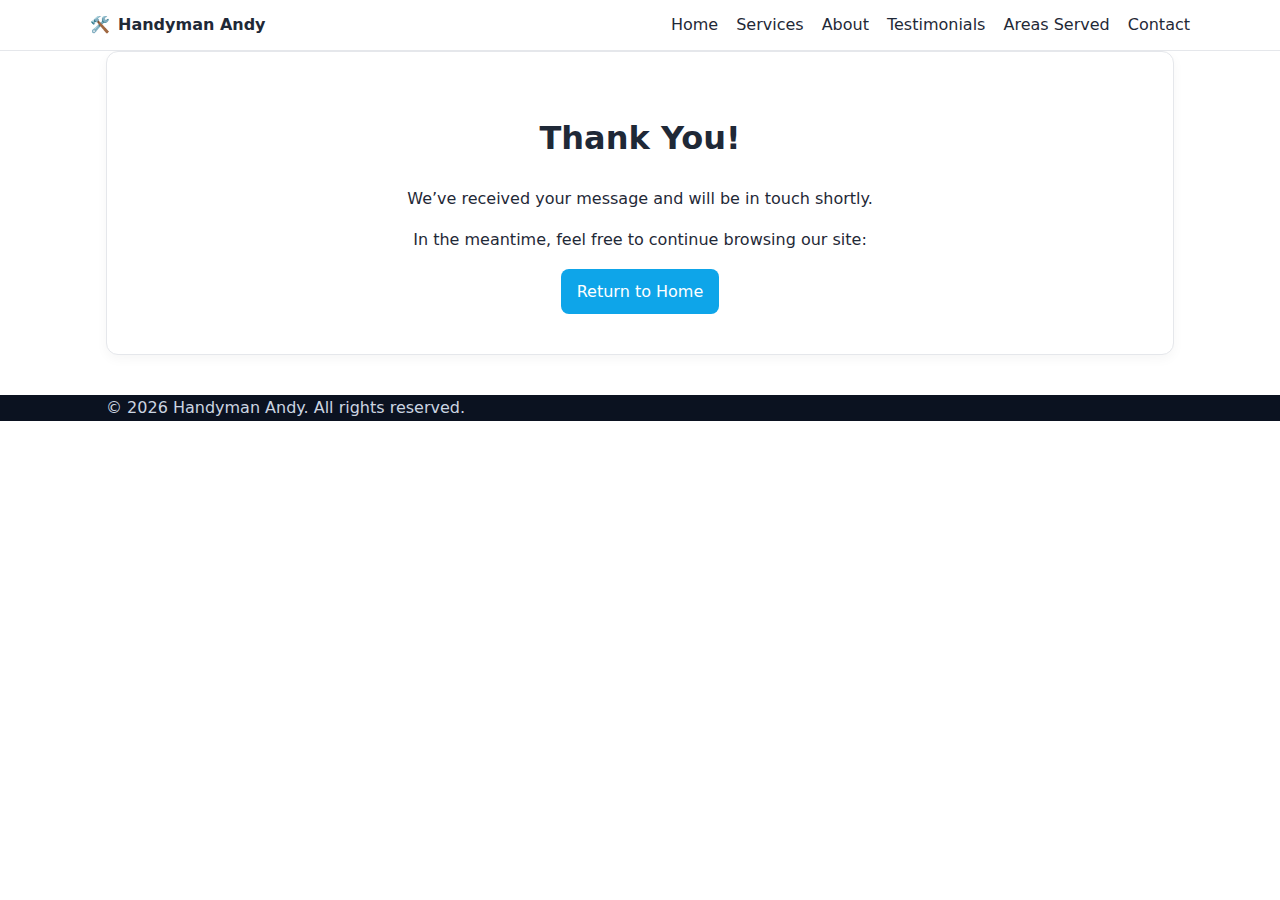
<file: thank-you.html>
<!DOCTYPE html>
<html lang="en">
<head>
  <meta charset="utf-8">
  <meta name="viewport" content="width=device-width, initial-scale=1">
  <title>Thank You | Handyman Andy</title>
  <meta name="description" content="Thank you for contacting Handyman Andy. We will get back to you shortly.">
  <link rel="stylesheet" href="style.css">
</head>
<body>
  <header class="site-header">
    <div class="container nav-wrap">
      <a class="logo" href="index.html"><span class="logo-mark">🛠️</span> <span class="logo-text">Handyman Andy</span></a>
      <nav class="site-nav">
        <ul>
          <li><a href="index.html">Home</a></li>
          <li><a href="services.html">Services</a></li>
          <li><a href="about.html">About</a></li>
          <li><a href="testimonials.html">Testimonials</a></li>
          <li><a href="areas-served.html">Areas Served</a></li>
          <li><a href="contact.html">Contact</a></li>
        </ul>
      </nav>
    </div>
  </header>

  <main class="container">
    <section class="card" style="text-align:center; padding:40px;">
      <h1>Thank You!</h1>
      <p>We’ve received your message and will be in touch shortly.</p>
      <p>In the meantime, feel free to continue browsing our site:</p>
      <a class="btn" href="index.html">Return to Home</a>
    </section>
  </main>

  <footer class="site-footer">
    <div class="container">
      <p>© <span id="year"></span> Handyman Andy. All rights reserved.</p>
    </div>
  </footer>

  <script>
    document.getElementById("year").textContent = new Date().getFullYear();
  </script>
</body>
</html>
</file>
<file: style.css>
:root{
  --bg:#ffffff; --text:#1f2937; --muted:#6b7280; --brand:#0ea5e9; --brand-2:#0369a1;
  --light:#f8fafc; --border:#e5e7eb;
}
*{box-sizing:border-box}
html,body{margin:0;padding:0}
body{font-family:system-ui,-apple-system,Segoe UI,Roboto,Ubuntu,'Helvetica Neue',Arial,sans-serif;color:var(--text);background:var(--bg);line-height:1.6}
a{color:var(--brand);text-decoration:none}
a:hover{text-decoration:underline}
img{max-width:100%;height:auto;display:block}
.container{max-width:1100px;margin:0 auto;padding:0 16px}
.skip-link{position:absolute;left:-999px;top:auto;width:1px;height:1px;overflow:hidden}
.skip-link:focus{left:16px;top:16px;width:auto;height:auto;background:#fff;padding:8px;border:1px solid var(--border)}
.site-header{position:sticky;top:0;background:#fff;border-bottom:1px solid var(--border);z-index:10}
.nav-wrap{display:flex;align-items:center;justify-content:space-between;padding:12px 0}
.logo{display:flex;align-items:center;font-weight:700;color:var(--text)}
.logo .logo-mark{margin-right:8px}
.site-nav ul{display:flex;gap:18px;list-style:none;margin:0;padding:0}
.site-nav a{color:var(--text)}
.nav-toggle{display:none}
.cta-phone{font-weight:700}
.btn{display:inline-block;background:var(--brand);color:#fff;padding:10px 16px;border-radius:8px;border:0}
.btn:hover{background:var(--brand-2);text-decoration:none}
.btn.ghost{background:transparent;border:1px solid var(--brand);color:var(--brand)}
.btn-small{padding:6px 10px}
.btn-large{padding:14px 20px}
.hero{background:linear-gradient(90deg, #eef6ff, #ffffff);border-bottom:1px solid var(--border)}
.hero-inner{display:grid;grid-template-columns:1.2fr .8fr;gap:24px;padding:40px 0;align-items:center}
.hero-ctas{display:flex;gap:12px;margin:16px 0}
.trust-bullets{display:flex;gap:16px;flex-wrap:wrap;padding:0;margin:12px 0;list-style:none}
.hero-img{border-radius:12px;box-shadow:0 10px 25px rgba(0,0,0,.1)}
.strip{padding:24px 0}
.bg-light{background:var(--light);border-top:1px solid var(--border);border-bottom:1px solid var(--border)}
.grid-3{display:grid;grid-template-columns:repeat(3,1fr);gap:16px}
.grid-2{display:grid;grid-template-columns:1.2fr .8fr;gap:16px}
.split{display:grid;grid-template-columns:1.2fr .8fr;gap:24px;align-items:start;padding:32px 0}
.features h3{margin-bottom:6px}
.card{border:1px solid var(--border);border-radius:12px;padding:16px;background:#fff;box-shadow:0 4px 12px rgba(0,0,0,.04)}
.cards{display:grid;grid-template-columns:repeat(4,1fr);gap:16px;list-style:none;padding:0}
.cards .card h3{margin-top:0}
.note{border-left:4px solid var(--brand);background:#f0f9ff;padding:12px 16px;border-radius:8px;margin:16px 0}
.center{text-align:center;margin:12px 0}
.checklist{list-style:none;padding-left:0}
.checklist li{position:relative;padding-left:28px}
.checklist li:before{content:"✓";position:absolute;left:0;color:var(--brand)}
.reviews .review{background:#fff;border-left:4px solid #f59e0b;padding:12px;border-radius:8px}
.cta-band{background:linear-gradient(90deg, #0ea5e9, #0369a1);color:#fff;padding:32px 0;margin-top:24px}
.cta-band .btn{background:#fff;color:#111}
.about-img{border-radius:12px;box-shadow:0 10px 20px rgba(0,0,0,.08)}
.map iframe{width:100%;height:280px;border:0;border-radius:8px}
.site-footer{background:#0b1220;color:#cbd5e1;margin-top:40px}
.site-footer h3,.site-footer h4{color:#e2e8f0;margin-top:0}
.site-footer a{color:#cbd5e1}
.site-footer .grid-3{padding:24px 0}
.footer-bottom{display:flex;align-items:center;justify-content:space-between;border-top:1px solid #1f2937;padding:12px 0}
.no-bullets{list-style:none;margin:0;padding:0}
.muted{color:var(--muted)}
form#contact-form{display:grid;gap:12px}
label{display:grid;gap:6px;font-weight:600}
input,select,textarea{padding:10px;border:1px solid var(--border);border-radius:8px;font:inherit}
input:focus,select:focus,textarea:focus{outline:2px solid #bfdbfe;border-color:#93c5fd}
.form-note{font-size:.9rem;color:var(--muted)}
@media (max-width: 900px){
  .hero-inner,.split,.grid-2{grid-template-columns:1fr}
  .cards{grid-template-columns:repeat(2,1fr)}
}
@media (max-width: 600px){
  .site-nav{display:none;position:absolute;top:58px;left:0;right:0;background:#fff;border-bottom:1px solid var(--border)}
  .site-nav.open{display:block}
  .site-nav ul{flex-direction:column;padding:12px}
  .nav-toggle{display:inline-block}
  .cards{grid-template-columns:1fr}
  .grid-3{grid-template-columns:1fr}
}
</file>
